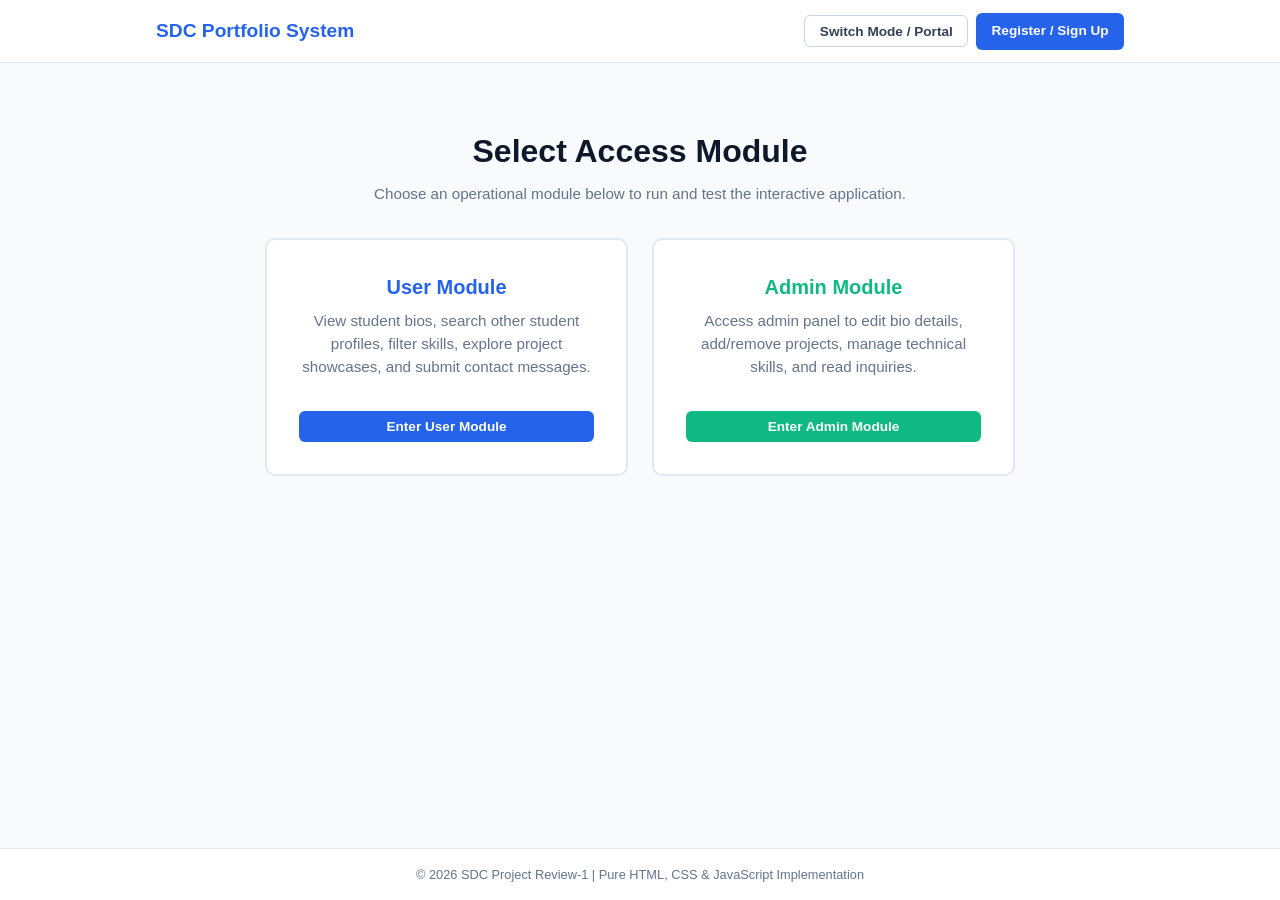
<file: index.html>
<!DOCTYPE html>
<html lang="en">
<head>
  <meta charset="UTF-8" />
  <meta name="viewport" content="width=device-width, initial-scale=1.0" />
  <title>SDC Portfolio System | Interactive Portal</title>
  <link rel="stylesheet" href="style.css" />
</head>
<body>

  <!-- Top Navigation Bar -->
  <header>
    <div class="nav-container">
      <a class="logo" id="navLogo" onclick="openPortal()">SDC Portfolio System</a>
      <div class="nav-buttons">
        <button class="btn btn-outline" id="navSwitchBtn" onclick="openPortal()">Switch Mode / Portal</button>
        <a href="signup.html" class="btn btn-primary" id="navSignupBtn">Register / Sign Up</a>
      </div>
    </div>
  </header>

  <main>
    <!-- 1. PORTAL SELECTION SCREEN (Opened by Default) -->
    <div id="portalScreen">
      <h1>Select Access Module</h1>
      <p>Choose an operational module below to run and test the interactive application.</p>

      <div class="portal-cards">
        <!-- User Module Card -->
        <div class="portal-card" id="cardSelectUser" onclick="openUserPage()">
          <h3 style="color: #2563eb;">User Module</h3>
          <p>View student bios, search other student profiles, filter skills, explore project showcases, and submit contact messages.</p>
          <button class="btn btn-primary" style="width: 100%; pointer-events: none;">Enter User Module</button>
        </div>

        <!-- Admin Module Card -->
        <div class="portal-card" id="cardSelectAdmin" onclick="openAdminPage()">
          <h3 style="color: #10b981;">Admin Module</h3>
          <p>Access admin panel to edit bio details, add/remove projects, manage technical skills, and read inquiries.</p>
          <button class="btn btn-green" style="width: 100%; pointer-events: none;">Enter Admin Module</button>
        </div>
      </div>
    </div>

    <!-- 2. USER MODULE PAGE -->
    <div id="userPage" style="display: none;">
      <section class="section" style="border-left: 4px solid #2563eb;">
        <div class="section-title">
          <span>User Module | Student Portfolio</span>
          <span style="font-size: 0.75rem; color: #64748b; font-weight: normal;">Active Mode: <strong>Visitor / User</strong></span>
        </div>
        <p style="font-size: 0.85rem; color: #475569;">
          Welcome to the Student Portfolio View. Search student profiles, explore technical skills, view project entries, or submit a message to the administrator.
        </p>
      </section>

      <!-- Problem Statement Overview -->
      <section class="section">
        <h2 class="section-title">Problem Statement & System Overview</h2>
        <p style="font-size: 0.85rem; color: #334155;">
          <strong>System Objective:</strong> Developed to provide an interactive platform for B.Tech students to demonstrate practical engineering concepts, digital logic visualizers, and hardware prototypes with bi-directional data flow between User and Admin modules.
        </p>
      </section>

      <!-- Search Profiles Section -->
      <section class="section">
        <h2 class="section-title">Search Student Profiles</h2>
        <div class="form-group" style="margin-bottom: 1rem;">
          <input 
            type="text" 
            id="profileSearchInput" 
            placeholder="Search by student name, role, or skill (e.g., Pranitha, Python, Digital Logic)..." 
          />
        </div>
        <div class="grid" id="userProfilesGrid">
          <!-- Populated dynamically via script.js -->
        </div>
      </section>

      <!-- Active Profile Bio -->
      <section class="section">
        <h2 class="section-title">About Me (Portfolio Owner)</h2>
        <p id="bioText">
          2nd-year B.Tech Student interested in software development, digital system design, and hardware prototyping.
        </p>
      </section>

      <!-- Technical Skills List -->
      <section class="section">
        <h2 class="section-title">Technical Skills</h2>
        <div id="userSkillsList">
          <!-- Populated dynamically via script.js -->
        </div>
      </section>

      <!-- Project Showcase -->
      <section class="section">
        <h2 class="section-title">Project Showcase</h2>
        <div class="filter-container" id="projectFilters">
          <button class="btn btn-primary" data-filter="all">All Projects</button>
          <button class="btn btn-outline" data-filter="Hardware">Hardware</button>
          <button class="btn btn-outline" data-filter="Software">Software</button>
          <button class="btn btn-outline" data-filter="Embedded">Embedded</button>
        </div>
        <div class="grid" id="projectGrid">
          <!-- Populated dynamically via script.js -->
        </div>
      </section>

      <!-- Contact Form -->
      <section class="section">
        <h2 class="section-title">Send Message / Inquiry to Admin</h2>
        <form id="userMsgForm">
          <div class="form-group">
            <label for="uName">Your Full Name</label>
            <input type="text" id="uName" required placeholder="Patla Poorna Pranitha Reddy" />
          </div>
          <div class="form-group">
            <label for="uMsg">Message / Feedback</label>
            <textarea id="uMsg" rows="2" required placeholder="Type your query or feedback here..."></textarea>
          </div>
          <button type="submit" class="btn btn-primary" id="btnSendMsg">Send Message</button>
        </form>
      </section>
    </div>

    <!-- 3. ADMIN MODULE PAGE -->
    <div id="adminPage" style="display: none;">
      <section class="section" style="border-left: 4px solid #10b981;">
        <div class="section-title">
          <span>Admin Management Panel</span>
          <span style="font-size: 0.75rem; color: #64748b; font-weight: normal;">Active Mode: <strong>Administrator (Unlocked)</strong></span>
        </div>
        <p style="font-size: 0.85rem; color: #475569;">
          Control panel for editing bio details, adding or removing skills and project entries, and viewing incoming messages.
        </p>
      </section>

      <!-- Edit Profile Bio -->
      <section class="section">
        <h2 class="section-title">1. Update Profile Bio</h2>
        <div class="form-group">
          <label for="adminBioIn">Edit Bio Content</label>
          <textarea id="adminBioIn" rows="2"></textarea>
          <button id="saveBioBtn" class="btn btn-green" style="width: fit-content; margin-top: 0.3rem;">Save Bio Updates</button>
        </div>
      </section>

      <!-- Manage Technical Skills -->
      <section class="section">
        <h2 class="section-title">2. Manage Technical Skills</h2>
        <form id="addSkillForm" style="display: flex; gap: 0.5rem; margin-bottom: 1rem;">
          <input type="text" id="newSkillInput" placeholder="New Skill Name (e.g. Python, Digital Logic)" style="flex: 1; padding: 0.5rem; border: 1px solid #cbd5e1; border-radius: 5px;" required />
          <button type="submit" class="btn btn-green">Add Skill</button>
        </form>
        <div id="adminSkillsList">
          <!-- Populated dynamically via script.js -->
        </div>
      </section>

      <!-- Add New Project Entry -->
      <section class="section">
        <h2 class="section-title">3. Add New Project Entry</h2>
        <form id="addProjForm">
          <div class="form-group"><input type="text" id="pTitle" placeholder="Project Title" required /></div>
          <div class="form-group"><input type="text" id="pDesc" placeholder="Project Description" required /></div>
          <div class="form-group"><input type="text" id="pTags" placeholder="Tags (comma-separated, e.g. Hardware, Software, Embedded)" required /></div>
          <button type="submit" class="btn btn-green">Publish Project</button>
        </form>
      </section>

      <!-- Received Inquiries Inbox -->
      <section class="section">
        <div class="section-title">
          <span>4. User Inquiry Messages</span>
          <button id="btnClearMsgs" class="btn btn-danger">Clear All Messages</button>
        </div>
        <table>
          <thead>
            <tr><th>Sender</th><th>Message</th><th>Action</th></tr>
          </thead>
          <tbody id="msgTableBody">
            <!-- Populated dynamically via script.js -->
          </tbody>
        </table>
      </section>
    </div>
  </main>

  <footer>
    &copy; 2026 SDC Project Review-1 | Pure HTML, CSS & JavaScript Implementation
  </footer>

  <!-- Script MUST be loaded at the bottom -->
  <script src="script.js"></script>
</body>
</html>
</file>
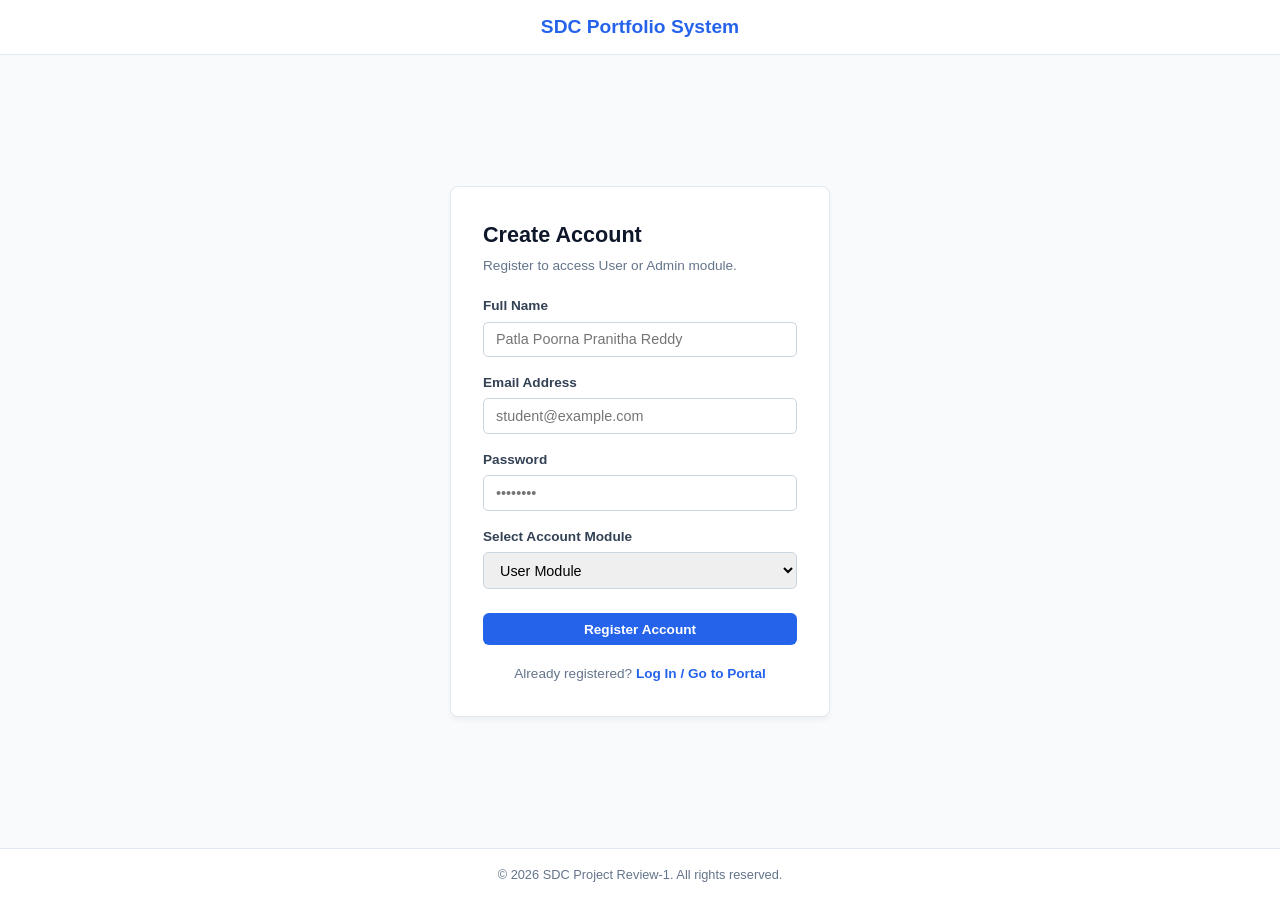
<file: signup.html>
<!DOCTYPE html>
<html lang="en">
<head>
  <meta charset="UTF-8" />
  <meta name="viewport" content="width=device-width, initial-scale=1.0" />
  <title>Sign Up - SDC Project Portal</title>
  <link rel="stylesheet" href="style.css" />
</head>
<body>

  <header>
    <div class="nav-container" style="justify-content: center;">
      <a href="index.html" class="logo">SDC Portfolio System</a>
    </div>
  </header>

  <div class="auth-wrapper">
    <form class="auth-card" id="signupForm">
      <h2>Create Account</h2>
      <p>Register to access User or Admin module.</p>

      <div class="form-group">
        <label for="fullName">Full Name</label>
        <input type="text" id="fullName" required placeholder="Patla Poorna Pranitha Reddy" />
      </div>

      <div class="form-group">
        <label for="email">Email Address</label>
        <input type="email" id="email" required placeholder="student@example.com" />
      </div>

      <div class="form-group">
        <label for="password">Password</label>
        <input type="password" id="password" required placeholder="••••••••" />
      </div>

      <div class="form-group">
        <label for="role">Select Account Module</label>
        <select id="role">
          <option value="user">User Module</option>
          <option value="admin">Admin Module</option>
        </select>
      </div>

      <button type="submit" class="btn btn-primary" style="width: 100%; margin-top: 0.5rem;">Register Account</button>

      <div class="auth-footer">
        Already registered? <a href="index.html">Log In / Go to Portal</a>
      </div>
    </form>
  </div>

  <footer>
    &copy; 2026 SDC Project Review-1. All rights reserved.
  </footer>

  <script>
    document.getElementById('signupForm').addEventListener('submit', function(e) {
      e.preventDefault();

      const name = document.getElementById('fullName').value.trim();
      const email = document.getElementById('email').value.trim();
      const password = document.getElementById('password').value;
      const role = document.getElementById('role').value;

      const usersDB = JSON.parse(localStorage.getItem('usersDB') || '[]');

      const existingUser = usersDB.find(u => u.email === email);
      if (existingUser) {
        alert('An account with this email already exists. Redirecting to Portal...');
        window.location.href = 'index.html';
        return;
      }

      const newUser = { name, email, password, role };
      usersDB.push(newUser);
      localStorage.setItem('usersDB', JSON.stringify(usersDB));

      alert('Registration successful! Redirecting to application...');
      window.location.href = 'index.html';
    });
  </script>
</body>
</html>
</file>
<file: style.css>
/* General Reset & Layout */
* {
  margin: 0;
  padding: 0;
  box-sizing: border-box;
  font-family: -apple-system, BlinkMacSystemFont, "Segoe UI", Roboto, Helvetica, Arial, sans-serif;
}

body {
  background-color: #f8fafc;
  color: #1e293b;
  min-height: 100vh;
  display: flex;
  flex-direction: column;
  line-height: 1.5;
}

/* Header Navigation */
header {
  background-color: #ffffff;
  border-bottom: 1px solid #e2e8f0;
  position: sticky;
  top: 0;
  z-index: 50;
}

.nav-container {
  max-width: 1000px;
  margin: 0 auto;
  padding: 0.8rem 1rem;
  display: flex;
  justify-content: space-between;
  align-items: center;
}

.logo {
  font-size: 1.2rem;
  font-weight: 700;
  color: #2563eb;
  text-decoration: none;
  cursor: pointer;
}

.nav-buttons {
  display: flex;
  align-items: center;
  gap: 0.5rem;
}

/* Reusable Buttons */
.btn {
  padding: 0.45rem 0.9rem;
  border-radius: 6px;
  font-weight: 600;
  font-size: 0.85rem;
  cursor: pointer;
  border: 1px solid transparent;
  text-decoration: none;
  display: inline-block;
  transition: all 0.2s ease;
}

.btn:active {
  transform: scale(0.96);
}

.btn-primary {
  background-color: #2563eb;
  color: #ffffff !important;
}

.btn-primary:hover {
  background-color: #1d4ed8;
}

.btn-green {
  background-color: #10b981;
  color: #ffffff !important;
}

.btn-green:hover {
  background-color: #059669;
}

.btn-danger {
  background-color: #ef4444;
  color: #ffffff !important;
  padding: 0.25rem 0.5rem;
  font-size: 0.75rem;
}

.btn-danger:hover {
  background-color: #dc2626;
}

.btn-outline {
  border-color: #cbd5e1;
  color: #334155 !important;
  background-color: transparent;
}

.btn-outline:hover {
  background-color: #f1f5f9;
}

/* Auth Wrappers & Cards */
.auth-wrapper {
  flex: 1;
  display: flex;
  align-items: center;
  justify-content: center;
  padding: 1.5rem;
}

.auth-card {
  background: #ffffff;
  padding: 2rem;
  border-radius: 8px;
  border: 1px solid #e2e8f0;
  width: 100%;
  max-width: 380px;
  box-shadow: 0 4px 6px -1px rgba(0, 0, 0, 0.05);
}

.auth-card h2 {
  font-size: 1.35rem;
  color: #0f172a;
  margin-bottom: 0.3rem;
}

.auth-card p {
  color: #64748b;
  font-size: 0.85rem;
  margin-bottom: 1.25rem;
}

/* Form Controls */
.form-group {
  margin-bottom: 1rem;
  display: flex;
  flex-direction: column;
  gap: 0.3rem;
  font-size: 0.85rem;
  font-weight: 600;
  color: #334155;
}

.form-group input,
.form-group select,
.form-group textarea {
  padding: 0.55rem 0.75rem;
  border: 1px solid #cbd5e1;
  border-radius: 5px;
  font-size: 0.9rem;
  outline: none;
}

.form-group input:focus,
.form-group select:focus,
.form-group textarea:focus {
  border-color: #2563eb;
}

.auth-footer {
  margin-top: 1.2rem;
  text-align: center;
  font-size: 0.85rem;
  color: #64748b;
}

.auth-footer a {
  color: #2563eb;
  text-decoration: none;
  font-weight: 600;
}

/* Main Container Layout */
main {
  max-width: 1000px;
  width: 100%;
  margin: 0 auto;
  padding: 1.5rem 1rem;
  flex: 1;
}

/* Portal Screen Cards */
#portalScreen {
  display: flex;
  flex-direction: column;
  align-items: center;
  justify-content: center;
  padding: 2.5rem 1rem;
  text-align: center;
}

#portalScreen h1 {
  font-size: 2rem;
  color: #0f172a;
  margin-bottom: 0.5rem;
}

#portalScreen p {
  color: #64748b;
  font-size: 0.95rem;
  margin-bottom: 2rem;
  max-width: 550px;
}

.portal-cards {
  display: flex;
  gap: 1.5rem;
  flex-wrap: wrap;
  justify-content: center;
  width: 100%;
  max-width: 750px;
}

.portal-card {
  background: #ffffff;
  border: 2px solid #e2e8f0;
  border-radius: 10px;
  padding: 2rem;
  flex: 1;
  min-width: 280px;
  transition: all 0.3s ease;
  cursor: pointer;
  text-align: center;
}

.portal-card:hover {
  border-color: #2563eb;
  transform: translateY(-4px);
  box-shadow: 0 10px 15px -3px rgba(0, 0, 0, 0.05);
}

.portal-card h3 {
  font-size: 1.25rem;
  margin-bottom: 0.5rem;
}

.portal-card p {
  font-size: 0.85rem;
  color: #64748b;
  margin-bottom: 1.2rem;
}

/* Section Box Styling */
.section {
  background: #ffffff;
  border-radius: 8px;
  border: 1px solid #e2e8f0;
  padding: 1.25rem;
  margin-bottom: 1.25rem;
}

.section-title {
  font-size: 1.1rem;
  font-weight: 700;
  color: #0f172a;
  margin-bottom: 0.75rem;
  border-bottom: 2px solid #f1f5f9;
  padding-bottom: 0.3rem;
  display: flex;
  justify-content: space-between;
  align-items: center;
}

/* CSS Grid Layout */
.grid {
  display: grid;
  grid-template-columns: repeat(auto-fit, minmax(260px, 1fr));
  gap: 1rem;
}

.card {
  border: 1px solid #e2e8f0;
  padding: 1.2rem;
  border-radius: 6px;
  background: #ffffff;
  display: flex;
  flex-direction: column;
  justify-content: space-between;
}

.tag {
  background: #f1f5f9;
  color: #475569;
  font-size: 0.7rem;
  font-weight: 600;
  padding: 0.15rem 0.4rem;
  border-radius: 3px;
  margin-right: 0.3rem;
  display: inline-block;
  margin-top: 0.3rem;
}

.badge {
  background: #e0f2fe;
  color: #0369a1;
  padding: 0.3rem 0.7rem;
  border-radius: 15px;
  font-size: 0.82rem;
  font-weight: 600;
  display: inline-flex;
  align-items: center;
  gap: 0.4rem;
  margin: 0.2rem;
}

.skill-delete {
  cursor: pointer;
  color: #ef4444;
  font-weight: bold;
}

/* Table */
table {
  width: 100%;
  border-collapse: collapse;
  font-size: 0.85rem;
  margin-top: 0.5rem;
}

th, td {
  padding: 0.6rem;
  text-align: left;
  border-bottom: 1px solid #e2e8f0;
}

th {
  background: #f8fafc;
  color: #475569;
}

.filter-container {
  display: flex;
  gap: 0.4rem;
  flex-wrap: wrap;
  margin-bottom: 1rem;
}

footer {
  text-align: center;
  padding: 1rem;
  color: #64748b;
  font-size: 0.8rem;
  border-top: 1px solid #e2e8f0;
  background: #ffffff;
  margin-top: auto;
}
</file>
